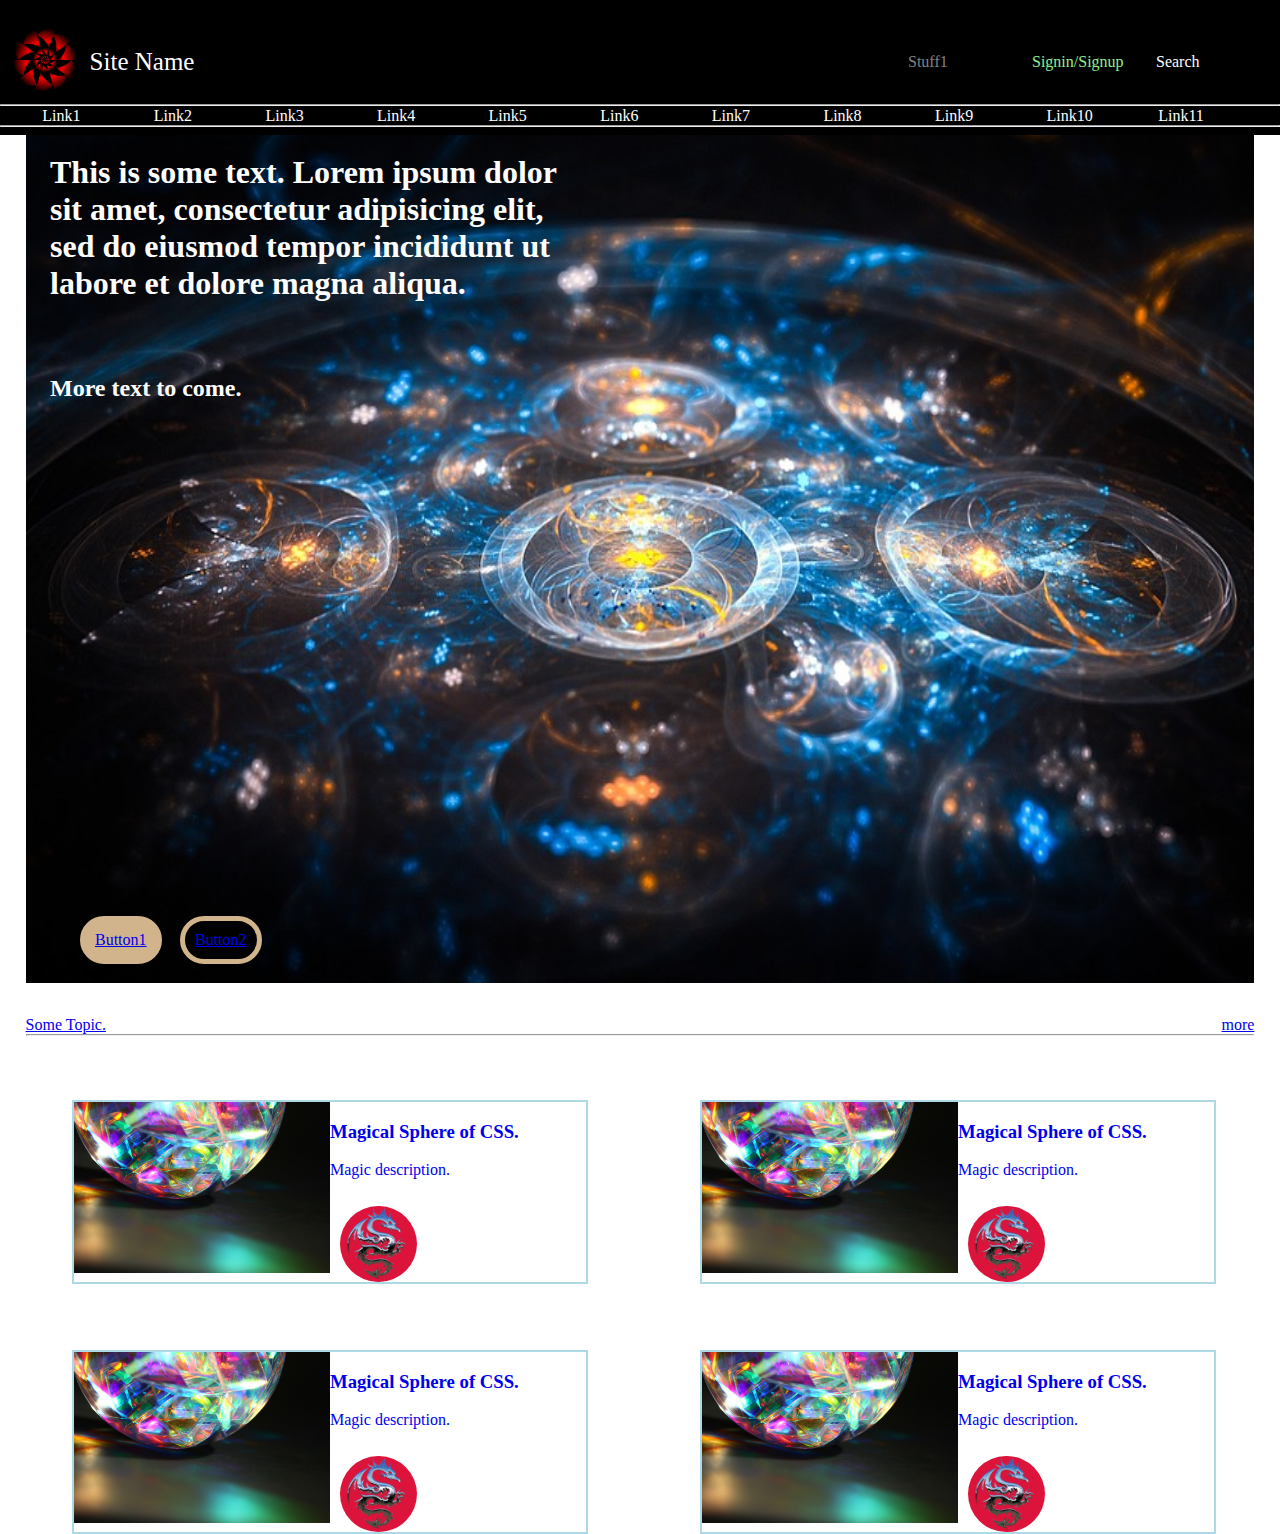
<file: index.html>
<!DOCTYPE html>
  <html>
    <head>
      <title>Extras
      </title>
      <meta charset="utf-8">
      <link rel="stylesheet" href="style.css" type="text/css"/>
    </head>
    <body>
      <!--Nav bar-->
      <nav class="staticBar">
        <!--Top of nav bar-->
        <div>
          <a href="#"><img id="imgMod" src="abstract.png" /></a>
          <a href="#"><span id= "span1">Site Name</span></a>
          <ul class="rmBul">
            <li id="upperNav"><a id= "searchIcon" href="#">Search</a>
            </li>
            <li id="upperNav2"><a id= "signUp" href="#">Signin/Signup</a>
            </li>
            <li id="upperNav3"><a id="mod01" href="#">Stuff1</a>
            </li>
          </ul>
        </div>
        <hr id="rmMargin" class="clearfix">
        <!--Bottom of nav bar-->
        <div>
          <ul class="removeBullets">
            <li class="navFloat"><a id="lowerNav" href="#">Link1</a>
            </li>
            <li class="navFloat"><a id="lowerNav" href="#">Link2</a>
            </li>
            <li class="navFloat"><a id="lowerNav" href="#">Link3</a>
            </li>
            <li class="navFloat"><a id="lowerNav" href="#">Link4</a>
            </li>
            <li class="navFloat"><a id="lowerNav" href="#">Link5</a>
            </li>
            <li class="navFloat"><a id="lowerNav" href="#">Link6</a>
            </li>
            <li class="navFloat"><a id="lowerNav" href="#">Link7</a>
            </li>
            <li class="navFloat"><a id="lowerNav" href="#">Link8</a>
            </li>
            <li class="navFloat"><a id="lowerNav" href="#">Link9</a>
            </li>
            <li class="navFloat"><a id="lowerNav" href="#">Link10</a>
            </li>
            <li class="navFloat"><a id="lowerNav" href="#">Link11</a>
            </li>
          </ul>
        </div>
          <hr class="clearfix">
      </nav>
        <!--image with text and buttons-->
      <div id="imgBan">
        <img id="mainImg" src="colorfulMagic.jpg"/>
        <h1 class="modH1">This is some text. Lorem ipsum dolor sit amet, consectetur adipisicing elit, sed do eiusmod tempor incididunt ut labore et dolore magna aliqua.
        </h1>
        <h2 class="modH2">More text to come.
        </h2>
        <p class="imgButton"><a href="#">Button1</a>
        </p>
        <p class="imgButton2"><a href="#">Button2</a>
        </p>
      </div>
      <hr class="clearfix"/>
      <!--bottom of page-->
      <div class="contentDiv">
        <p><a class="dividercontent" href="#">Some Topic.</a>
        </p>
        <p><a class="morebutton" href="#">more</a>
        </p>
        <hr class="clearfix"/>
      </div>
      <!--window boxes in grid-->
      <a href= "#"><div class="replicantwindow">
        <img class="imgsize" src="energySphere.jpg">
        <h3>Magical Sphere of CSS.
        </h3>
        <p>Magic description.
        </p>
        <img class="profile" src="dragon.png">
        <p>
        </p>
      </div></a>
      <a href= "#"><div class="replicantwindow2">
        <img class="imgsize" src="energySphere.jpg">
        <h3>Magical Sphere of CSS.
        </h3>
        <p>Magic description.
        </p>
        <img class="profile" src="dragon.png">
        <p>
        </p>
      </div></a>
      <a href= "#"><div class="replicantwindow3">
        <img class="imgsize" src="energySphere.jpg">
        <h3>Magical Sphere of CSS.
        </h3>
        <p>Magic description.
        </p>
        <img class="profile" src="dragon.png">
        <p>
        </p>
      </div></a>
      <a href= "#"><div class="replicantwindow4">
        <img class="imgsize" src="energySphere.jpg">
        <h3>Magical Sphere of CSS.
        </h3>
        <p>Magic description.
        </p>
        <img class="profile" src="dragon.png">
        <p>
        </p>
      </div></a>
    </body>
  </html>
</file>
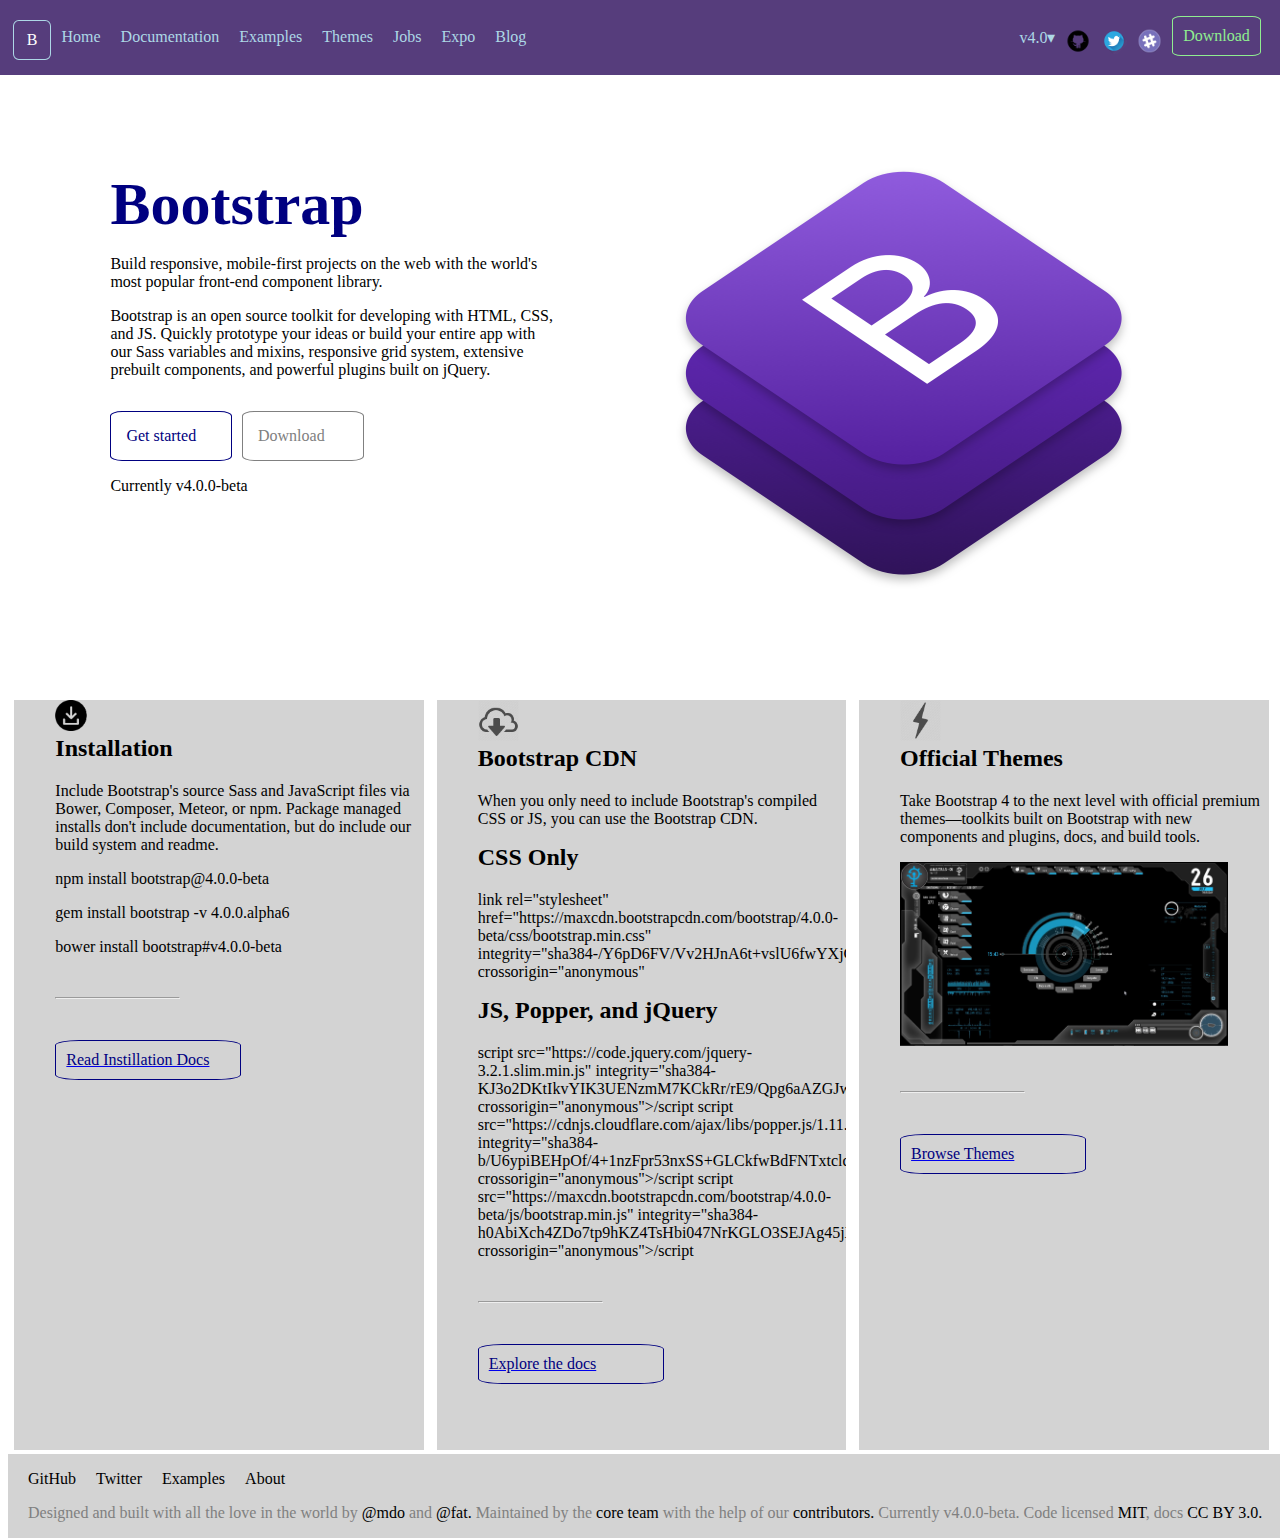
<file: bootstrap/index.html>
<!DOCTYPE html>
<html>
  <head>
    <meta charset="utf-8">
    <title>Bootstrap</title>
    <link rel = "stylesheet" href="style.css" type="text/css"/>
  </head>
  <body>
    <nav class="navigation">
      <p><a class="bButton"href="#">B</a></p>
      <p><a class="mainNav" href="file:///C:/Users/monst/Desktop/Git_Hub_Directory_Folders/medium/css-extras/bootstrap/index.html">Home</a>
      </p>
      <p><a class="mainNav" href="">Documentation</a>
      </p>
      <p><a class="mainNav" href="">Examples</a>
      </p>
      <p><a class="mainNav" href="">Themes</a>
      </p>
      <p><a class="mainNav" href="">Jobs</a>
      </p>
      <p><a class="mainNav" href="">Expo</a>
      </p>
      <p><a class="mainNav" href="">Blog</a>
      </p>
      <p><a class="button" href="">Download</a>
      </p>
      <a href="#"><img class="iconImg" src="images/Slack-icon.png"></a>
      <a href="#"><img class="iconImg" src="images/697029-twitter-512.png"></a>
      <a href="#"><img class="iconImg" src="images/github.png"></a>
      <div>
        <p><a class="dropSelector" href="#">v4.0&dtrif;</a>
        </p>
        <div class="dropDown">
            <p><a href="#">Latest (4.x)</a>
            </p>
            <p><a href="#">v4 Alpha6</a>
            </p>
            <p><a href="#">v3.3.7</a>
            </p>
            <p><a href="#">v2.3.2</a>
            </p>
        </div>
      </div>
    </nav>
    <div class="mainBody">
      <h1>Bootstrap
      </h1>
      <p>Build responsive, mobile-first projects on the web with the world's most popular front-end component library.
      </p>
      <p>Bootstrap is an open source toolkit for developing with HTML, CSS, and JS. Quickly prototype your ideas or build your entire app with our Sass variables and mixins, responsive grid system, extensive prebuilt components, and powerful plugins built on jQuery.
      </p>
      <a href="#"><p class="button2">Get started
      </p></a>
      <a href="#"><p class="button3">Download
      </p></a>
      <p class="styCol">Currently v4.0.0-beta
      </p>
    </div>
    <div class="giantLogo">
      <img class="gLogo" src="images/bootstrap-stack.png">
    </div>
    <div class="midPlace">
      <div class="midPage">
        <img class="bodyIcon" src="images/Download-logo.png">
        <h2>Installation
        </h2>
        <p class="bodyText">Include Bootstrap's source Sass and JavaScript files via Bower, Composer, Meteor, or npm. Package managed installs don't include documentation, but do include our build system and readme.
        </p>
        <p class="bodyText">npm install bootstrap@4.0.0-beta
        </p>
        <p class="sideScroll">gem install bootstrap -v 4.0.0.alpha6
        </p>
        <p class="bodyText">bower install bootstrap#v4.0.0-beta
        </p>
        <hr class="smallLine"/>
        <a href="#"> <p class="navyButton">Read Instillation Docs
        </p></a>
      </div>
      <div class="midPage2">
        <img class="bodyIcon" src="images/download.png"/>
        <h2>Bootstrap CDN
        </h2>
        <p class="bodyText">When you only need to include Bootstrap's compiled CSS or JS, you can use the Bootstrap CDN.
        </p>
        <h2>CSS Only
        </h2>
        <p class="sideScroll">link rel="stylesheet" href="https://maxcdn.bootstrapcdn.com/bootstrap/4.0.0-beta/css/bootstrap.min.css" integrity="sha384-/Y6pD6FV/Vv2HJnA6t+vslU6fwYXjCFtcEpHbNJ0lyAFsXTsjBbfaDjzALeQsN6M" crossorigin="anonymous"
        </p>
        <h2>JS, Popper, and jQuery
        </h2>
        <p class="sideScroll">script src="https://code.jquery.com/jquery-3.2.1.slim.min.js" integrity="sha384-KJ3o2DKtIkvYIK3UENzmM7KCkRr/rE9/Qpg6aAZGJwFDMVNA/GpGFF93hXpG5KkN" crossorigin="anonymous">/script
script src="https://cdnjs.cloudflare.com/ajax/libs/popper.js/1.11.0/umd/popper.min.js" integrity="sha384-b/U6ypiBEHpOf/4+1nzFpr53nxSS+GLCkfwBdFNTxtclqqenISfwAzpKaMNFNmj4" crossorigin="anonymous">/script
script src="https://maxcdn.bootstrapcdn.com/bootstrap/4.0.0-beta/js/bootstrap.min.js"     integrity="sha384-h0AbiXch4ZDo7tp9hKZ4TsHbi047NrKGLO3SEJAg45jXxnGIfYzk4Si90RDIqNm1" crossorigin="anonymous">/script
        </p>
        <hr class="smallLine"/>
        <a href="#"><p class="navyButton">Explore the docs
        </p></a>
      </div>
      <div class="midPage3">
        <img class="bodyIcon" src="images/lightning.png"/>
        <h2>Official Themes
        </h2>
        <p class="bodyText">Take Bootstrap 4 to the next level with official premium themes—toolkits built on Bootstrap with new components and plugins, docs, and build tools.
        </p>
        <img class="themeImg" src="images/theme.jpg"/>
        <hr class="smallLine"/>
        <a href="#"><p class="navyButton">Browse Themes
        </p></a>
      </div>
    </div>
    <footer class="bottomPage">
      <a href="#"><p class="footLinks">GitHub
      </p></a>
      <a href="#"><p class="footLinks">Twitter
      </p></a>
      <a href="#"><p class="footLinks">Examples
      </p></a>
      <a href="#"><p class="footLinks">About
      </p></a>
      <p class="footInfo">Designed and built with all the love in the world by <span><a class="infoLinks" href="#">@mdo</a></span> and <span><a class="infoLinks" href="#">@fat.</a></span> Maintained by the <span><a class="infoLinks" href="#">core team</a></span> with the help of our <span><a class="infoLinks" href="#">contributors.</a></span> Currently v4.0.0-beta. Code licensed <span><a class="infoLinks" href="#">MIT</a></span>, docs <span><a class="infoLinks" href="#">CC BY 3.0.</a></span>
      </p>
    </footer>
  </body>
</html>
</file>
<file: style.css>
#signUp {
  text-decoration: none;
  color: lightgreen;
}
.profile {
  float:left;
  width:15%;
  margin-left: 2%;
  margin-top: 2%;
  background-color: crimson;
  border-radius: 100%;
}
.replicantwindow {
  position:absolute;
  top:1100px;
  margin-left: 5%;
  margin-right: 5%;
  width:40%;
  padding: 0px;
  border: solid 2px lightblue;
}
.replicantwindow2 {
  position:absolute;
  top:1100px;
  right: 0%;
  margin-left: 5%;
  margin-right: 5%;
  width:40%;
  padding: 0px;
  border: solid 2px lightblue;
}
.replicantwindow3 {
  position:absolute;
  top:1350px;
  margin-left: 5%;
  margin-right: 5%;
  width:40%;
  padding: 0px;
  border: solid 2px lightblue;
}
.replicantwindow4 {
  position:absolute;
  top:1350px;
  right: 0%;
  margin-left: 5%;
  margin-right: 5%;
  width:40%;
  padding: 0px;
  border: solid 2px lightblue;
}
.imgsize {
  width: 50%;
  height: 100%;
  float:left;
}
.contentDiv {
  position:absolute;
  top: 1000px;
  left: 0px;
  width: 96%;
  margin-left: 2%;
  margin-right: 2%;
}
.dividercontent {
  float:left;
}
.morebutton {
  float:right;
}
.staticBar {
  position: fixed;
  background-color: black;
  width: 100%;
  margin: 0%;
  border: 0%;
  z-index: 2;
  top: 0px;
  left: 0px;
}
#mainImg {
  width: 96%;
  height: 850px;
  z-index: -1;
  margin-left: 2%;
  margin-right: 2%;
  position: absolute;
  top:133px;
  left:0px;
}
#imgBan {
  margin: 0%;
}
#searchIcon {
  text-decoration: none;
  color: white;
}
.modH1 {
  color: white;
  z-index: 0;
  width: 40%;
  margin: 0%;
  position: absolute;
  top: 154px;
  left: 50px;
  overflow: hidden;
  max-height: 150px;
}
.modH2 {
  z-index: 0;
  position: absolute;
  left: 50px;
  top: 375px;
  margin: 0%;
  color: white;
  }
.imgBan {
  position: relative;
}
#mod01 {
  text-decoration: none;
  color: grey;
}
#imgMod {
  float:left;
  width: 5%;
  height: 5%;
  padding: 0%;
  margin: 1%;
}
#span1 {
  width:10%;
  float:left;
  margin-top: 2.5%;
  margin-bottom: 2%;
  font-size: 25px;
  color: white;
}
#upperNav {
  width:10%;
  float:right;
  margin-top: 3%;
  margin-bottom: 2%;
}
#upperNav2 {
  width:10%;
  float:right;
  margin-top: 3%;
  margin-bottom: 2%;
}
#upperNav3 {
  width:10%;
  float:right;
  margin-top: 3%;
  margin-bottom: 2%;
}
.navFloat {
  float:left;
  width:9%;
}
#lowerNav {
  text-decoration: none;
  color:white;
  padding:2%;
  vertical-align: middle;
}
#rmMargin {
  margin-top: 0%;
  margin-bottom: 0%;
}
.rmBul {
  list-style-type: none;
}
.removeBullets {
  list-style-type: none;
  margin-top: 0%;
  margin-bottom: 0%;
}
.imgButton{
  position:absolute;
  color: white;
  background-color: tan;
  left: 80px;
  top: 900px;
  padding: 10px;
  border: solid 5px tan;
  border-radius: 25px;
  float:left;

}
.imgButton2 {
  color: white;
  position:absolute;
  left: 180px;
  top: 900px;
  padding: 10px;
  border: solid 5px tan;
  border-radius: 25px;
}
.clearfix {
  clear:both;
}
</file>
<file: bootstrap/style.css>
.navigation {
  background-color: #563d7c;
  position: fixed;
  top: 0px;
  left: 0px;
  width: 100%;
  height: 75px;
  margin: 0%;
  z-index: 1;
}
.bButton {
  border: 1px solid lightblue;
  border-radius: 15%;
  padding: 10px 13px 10px 13px;
  text-decoration: none;
  margin-left: 1%;
  margin-top: 4px;
  color: white;
  float: left;
}
.mainNav {
  float:left;
  margin-bottom: 0%;
  margin-right: 10px;
  margin-left: 10px;
  width: auto;
  color: lightblue;
  margin-top: 12px;
  text-decoration:none;
}
.mainNav:hover {
  float:left;
  margin-bottom: 0%;
  margin-right: 10px;
  margin-left: 10px;
  width: auto;
  color: white;
  margin-top: 12px;
  text-decoration:none;
}
/*.mainNav:visited {
  float:left;
  margin-bottom: 0%;
  margin-right: 10px;
  margin-left: 10px;
  width: auto;
  color: black;
  margin-top: 12px;
  text-decoration:none;
}*/
.button {
  color: lightgreen;
  text-decoration: none;
  border: 1px solid lightgreen;
  border-radius: 10%;
  padding: 10px;
  float:right;
  margin-right: 1.5%;
}
.button:hover {
  color:black;
  background: lightgreen;
  text-decoration:none;
  border: 1px solid lightgreen;
  border-radius: 10%;
  padding: 10px;
  float: right;
  margin-right: 1.5%;
}
.iconImg {
  width: 2%;
  float:right;
  margin-top: 12px;
  margin-right: 10px;
}
.iconImg:hover {
  width: 2%;
  -webkit-filter: invert(80%);
  float:right;
  margin-top: 12px;
  margin-right: 10px;
}
.dropSelector {
  float: right;
  margin-top: 12px;
  margin-right: 10px;
  text-decoration: none;
  color: lightblue;
}
.dropSelector:hover {
  float: right;
  margin-top: 12px;
  margin-right: 10px;
  text-decoration: none;
  color: white;
  position:relative;
}
.dropDown {
  position:absolute;
  background-color: white;
  z-index: 1;
  border: 1px solid grey;
  border-radius: 10%;
  top: 70px;
  right: 230px;
  display: none;
}
.dropSelector:hover + .dropDown {
  display: block;
}
.mainBody {
  position:absolute;
  top: 130px;
  margin-left: 8%;
  width: 35%;
  float: left;
}
h1 {
  color: navy;
  font-size: 60px;
  margin-bottom: 0%;
}
.button2 {
  color: navy;
  border: 1px solid navy;
  width: 20%;
  padding: 15px;
  border-radius: 10%;
  float: left;
}
.button2:hover {
  color: white;
  background-color: navy;
  border: 1px solid navy;
  width: 20%;
  padding: 15px;
  border-radius: 10%;
  float: left;
}
.button3 {
  color: gray;
  border: 1px solid grey;
  padding: 15px;
  width: 20%;
  float: left;
  margin-left: 10px;
  border-radius: 10%;
}
.button3:hover {
  color: white;
  background-color: grey;
  border: 1px solid grey;
  padding: 15px;
  width: 20%;
  float: left;
  margin-left: 10px;
  border-radius: 10%;
}
.styCol {
  clear: both;
}
.giantLogo {
  width: 40%;
  position:absolute;
  top: 160px;
  right: 120px;
}
.gLogo {
  width: 100%;
  right: 70px;
}
.midPage {
  width: 32%;
  margin-right: 0.5%;
  margin-left: 0.5%;
  background-color: lightgrey;
  z-index: -1;
  height: 750px;
  float:left;
}
.midPage2 {
  width: 32%;
  margin-left: 0.5%;
  margin-right: 0.5%;
  background-color: lightgrey;
  z-index: -1;
  height: 750px;
  float:left;
}
.midPage3 {
  width: 32%;
  margin-left: 0.5%;
  margin-right: 0.5%;
  background-color: lightgrey;
  z-index: -1;
  height: 750px;
  float: left;
}
.midPlace {
  position:absolute;
  top: 700px;
  width: 100%;
}
h2 {
  margin-left: 10%;
  margin-top: 0%;
}
.bodyIcon {
  width: 10%;
  margin-left: 10%;
  z-index: 0;
}
.bodyText {
  margin-left: 10%;
}
.sideScroll {
  margin-left: 10%;
  overflow-x: scroll;
}
.themeImg {
  width: 80%;
  margin-right: 10%;
  margin-left: 10%;
}
.smallLine {
  width:30%;
  margin-left: 10%;
  color: grey;
  margin-top: 10%;
  margin-bottom: 10%;
}
.navyButton {
  width: 40%;
  border: 1px solid navy;
  color: navy;
  text-decoration: none;
  border-radius: 13%;
  padding: 10px;
  margin-left: 10%;
}
.navyButton:hover {
  width: 40%;
  border: 1px solid navy;
  color: white;
  text-decoration: none;
  background-color: navy;
  border-radius: 13%;
  padding: 10px;
  margin-left: 10%;
}
.bottomPage {
  position: absolute;
  top: 1454px;
  width: 100%;
  clear:both;
  background-color: lightgrey;
}
.footLinks {
  float:left;
  margin-left:20px;
  color: black;
}
.footLinks:hover {
  float:left;
  margin-left:20px;
  color: blue;
  text-decoration: underline;
}
.footInfo {
  clear:both;
  margin-left: 20px;
  color: grey;
}
.infoLinks {
  text-decoration: none;
  color: black;
}
.infoLinks:hover {
  text-decoration: underline;
  color: blue;
}
</file>
